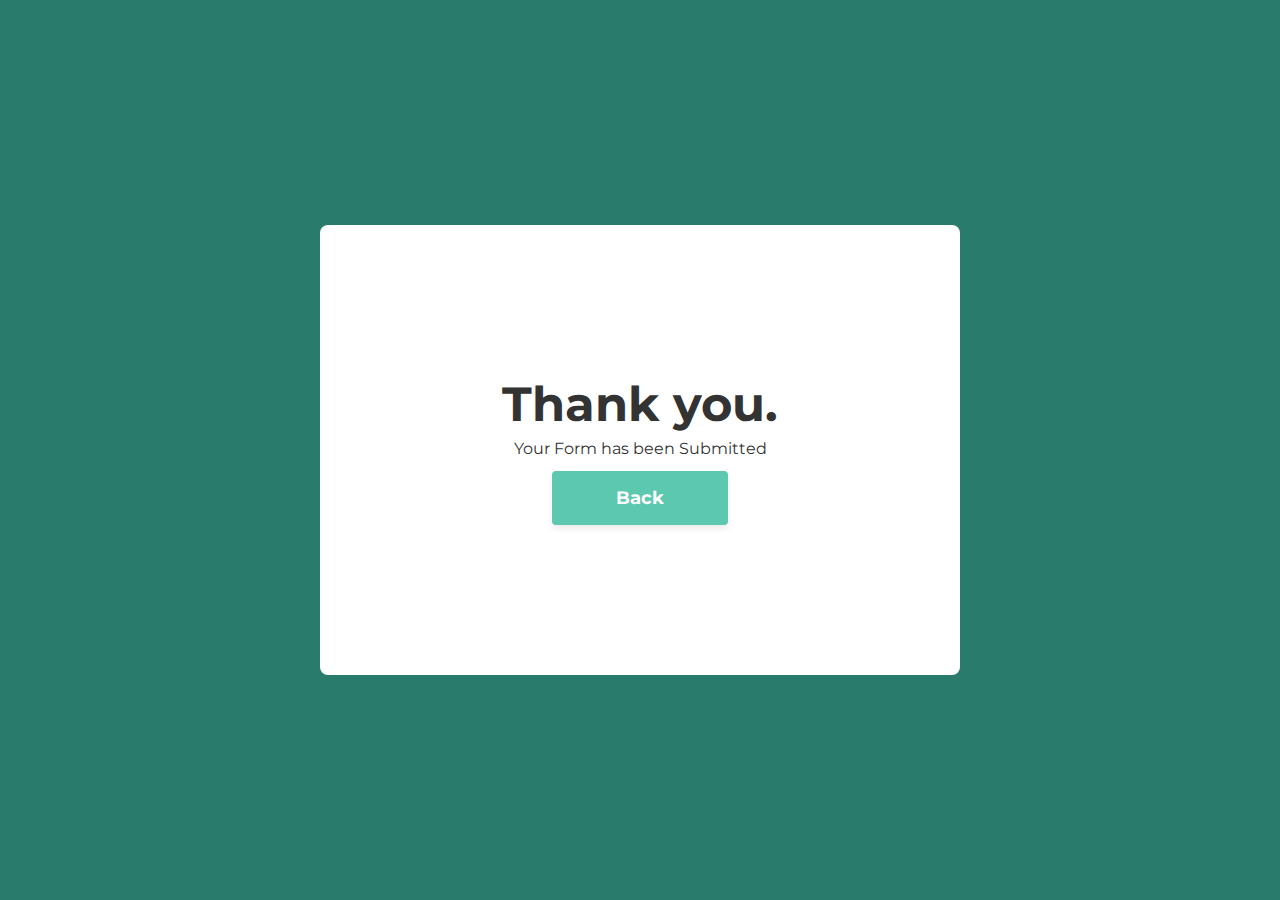
<file: pages/thanks.html>
<!DOCTYPE html>
<html lang="en">
<head>
    <meta charset="UTF-8">
    <meta name="viewport" content="width=device-width, initial-scale=1.0">
    <link rel="stylesheet" href="../assets/css/style.css">
    <title>Dev Safi Ullah DevTest 2</title>
</head>
<body>
    <section class="thank_back">
        <div class="thank_card">
            <h1>Thank you.</h1>
            <p>Your Form has been Submitted</p>
            <a href="../index.html">Back</a>
        </div>
    </section>
</body>
</html>
</file>
<file: assets/css/style.css>
@import url('https://fonts.googleapis.com/css2?family=Montserrat:ital,wght@0,100..900;1,100..900&family=Pinyon+Script&display=swap');

* {
    margin: 0;
    padding: 0;
    box-sizing: border-box;
    font-family: "Montserrat", sans-serif;
}

:root {
    --background-color: #297C6B;
    --text-color: #333;
    --interctive-color: #5BC8AF;
    --basic-font-weight: 700;
}

body {
    color: var(--text-color);
    background-color: #F5F5F5;
}

/* Common Style Start */
.container {
    width: 88%;
    margin: 0 auto;
}

.paragraph_size {
    font-size: .875rem;
    line-height: 1.5rem;
}

.stroke_heading {
    font-size: 3.5rem;
    font-family: sans-serif;
    color: transparent;
    text-transform: uppercase;
}

.image_text_back {
    background-color: #F5F5F5;
}
/* Common Style End */

/* Header Start */
.header_background {
    background-image: 
    linear-gradient(rgba(25, 77, 65, 1), rgba(25, 77, 65, 0.7)), 
    url('../images/hero_back.webp');
background-position: center;
background-size: cover;
background-repeat: no-repeat;
position: relative;
}

.header_nav {
        display: flex;
        justify-content: space-between;
        padding-top: 1.25rem;
        align-items: center;
}

.logo {
    width: 14.131rem;
    height: 2.188rem;
}

.nav_container {
        display: flex;
        align-items: center;
}


/* Header End */

/* Header new Start */
.navbar {
    display: flex;
    justify-content: space-between;
    align-items: center;
    padding: 1rem;
}

.logo {
    color: #fff;
    font-size: 1.5rem;
}

.nav-links {
    list-style: none;
    display: flex;
    align-items: center;
    flex-wrap: wrap;
    justify-content: end;
}

.nav-links a {
    text-decoration: none;
    color: rgba(255, 255, 255, .7);
    font-size: 1.125rem;
    padding: 0.5rem 1rem;
    display: block;
    transition: all .3s ease-in-out;
}

.home_link {
    color: #fff !important;
    font-weight: var(--basic-font-weight);
    text-decoration: underline !important;
}

.nav-links a:hover {
    color: var(--basic-font-weight);
    color: #fff;
    font-weight: bold;
}

.hamburger {
    display: none;
    font-size: 1.5rem;
    color: #fff;
    cursor: pointer;
}

.menu {
    display: flex;
    align-items: center;
}

.call_text {
    color: #fff;
    font-size: .875rem;
    font-weight: var(--basic-font-weight);
    border-left: rgba(255, 255, 255, .7) solid 1px;
    padding-left: 1rem;
}

.call_text span {
color: var(--interctive-color);
}
/* Header new End */

/* Hero Section Start */
.hero_section {
        display: flex;
        align-items: center;
        padding: 4rem 0 12rem 0;
        flex-wrap: wrap;
}

.hero_left {
    width: 50%;
}

.hero_get_heading {
    -webkit-text-stroke: 1px #fff;
}

.hero_text_color {
        color: #fff;
}

.hero_intervention_heading {
    font-size: 3.5rem;
}

.hero_paragraph {
    font-size: .875rem;
    margin-top: .5rem;
    line-height: 1.5rem;
}

.hero_right {
    width: 50%;
    padding-left: 5rem;
}

/* Form Start */
.form_card {
    background: linear-gradient(#2A7D6C, #3E696078);
    border-radius: .75rem;
    padding: 3.188rem 1.75rem;
}

.form_heading {
    color: #fff;
    text-align: center;
    margin-bottom: 2rem;
    font-size: 1.75rem;
}

.form_row {
    display: flex;
    gap: 1rem;
}

.input-container {
    position: relative;
    margin-bottom: 1rem;
    font-size: 1rem;
    flex-grow: 1;
}

.input-field {
    width: 100%;
    padding: 12px 10px;
    border: 1px solid #fff;
    border-radius: 4px;
    font-size: 16px;
    background: transparent;
    color: #fff;
    outline: none;
    position: relative;
    z-index: 1;
}

.input-label {
    position: absolute;
    top: 50%;
    left: 10px;
    transform: translateY(-50%);
    color: #fff;
    font-size: 1rem;
    transition: 0.2s ease all;
    pointer-events: none;
    background-color: transparent;
    padding: 0 5px;
    z-index: 20;
}

.input-field:focus + .input-label,
.input-field:not(:placeholder-shown) + .input-label {
    top: -10px;
    left: 10px;
    transform: translateY(0);
    font-size: 12px;
    color: #fff;
    padding: 0 5px;
    z-index: 20;
    background: linear-gradient(90deg, #2A7D6C 100%, #3E6960 62%);
}

select option {
    color: var(--text-color);
}

.form_submit_btn {
    margin: .8rem auto 0 auto;
    color: #fff;
    background-color: #5BC8AF;
    border-radius: 4px;
    border: none;
    font-size: 1.125rem;
    font-weight: var(--basic-font-weight);
    padding: 1rem 4rem;
    cursor: pointer;
    transition: all .3s ease-in;
    box-shadow: 0px 4px 6px 0px rgba(0, 0, 0, 0.08);
}

.form_submit_btn:hover {
    box-shadow: 0px 8px 6px 0px rgba(0, 0, 0, 0.08);
}

.form_submit_btn:active {
    background-color: #35BB9C;
    box-shadow: 0px 4px 6px 0px rgba(0, 0, 0, 0.08);
}

.mdi-send {
    font-size: 1.125rem;
    margin-right: .5rem;
}

/* Form Tooltip styling */
.error-tooltip {
    position: absolute;
    bottom: -118%;
    left: 50%;
    transform: translateX(-50%);
    background-color: #FF7777;
    color: white;
    padding: 5px 10px;
    border-radius: 4px;
    font-size: 0.875rem;
    white-space: nowrap;
    visibility: hidden;
    opacity: 0;
    transition: opacity 0.3s ease, visibility 0.3s ease;
    z-index: 50;
}

.error-tooltip::before {
    content: "";
    position: absolute;
    top: -18%;
    left: 50%;
    border-width: 8px;
    border-style: solid;
    border-color: transparent transparent #FF7777 transparent ; 
    transform: translateY(-50%);
}

.input-container.error .error-tooltip {
    visibility: visible;
    opacity: 1;
}
.input-container.error .input-field {
    border-color: #FF7777;
}
/* Form End */

/* SVg Start */
.svg_icon {
  position: absolute;
  bottom: 0;
}

.svg_larg_screen {
    display: block;
}

.svg_medium_screen {
    display: none;
}

.svg_small_screen {
    display: none;
}
/* SVg End */
/* Hero Section End */

/* Images Row Start */
.images_row {
    display: flex;
    justify-content: space-between;
    margin-top: 2rem;
}

.image_col {
        width: 33%;
}

.image_col:not(:last-child) {
    padding-right: 1rem;
}

.image_col img {
    height:11.25rem; 
    width: 100%;
}
/* Images Row End */

/* Understand Section Start */
.understand_section {
        margin-top: 4rem;
        padding-bottom: 10rem;
}

.understand_row {
    display: flex;
    justify-content: space-between;
    margin-top: 2rem;
}

.understand_col {
    width: 33%;
}

.understand_col:not(:last-child) {
padding-right: 1rem;
}

.understand_heading .full_text {
    font-size: 2.25rem;
    font-weight: 700 !important;
    color: var(--text-color);
    letter-spacing: -.05rem;
}

.understand_heading span {
    -webkit-text-stroke: 1px var(--text-color);
    font-size: 2.25rem;
}

.success_btn {
    color: var(--interctive-color);
    width: 100%;
    padding: .8rem 0;
    border: 2px solid var(--interctive-color);
    background-color: transparent;
    border-radius: 4px;
    margin-top: 1rem;
    font-size: 1.125rem;
    font-weight: var(--basic-font-weight);
    box-shadow: 0px 4px 6px 0px rgba(0, 0, 0, 0.08);
    transition: all .3s ease-in-out;
    cursor: pointer;
}

.success_btn:hover {
    box-shadow: 0px 8px 6px 0px rgba(0, 0, 0, 0.08);
}

.success_btn:active {
    color: #35BB9C;
    box-shadow: 0px 4px 6px 0px rgba(0, 0, 0, 0.08);
}
/* Understand Section End */

/* Testimonail Section Start */
.testimonial_section {
    background-color: #fff;
    display: flex;
    justify-content: center;
    overflow-y: visible;
}

.carousel {
    position: relative;
    overflow-x: hidden;
    background-color: #fff;
    width: 88%;
}

.carousel-inner {
    display: flex;
    transition: transform 0.5s ease-in-out;
    overflow-y: visible; 
}

.carousel-item {
    min-width: 100%;
    box-sizing: border-box;
    padding: 20px;
    display: flex;
    justify-content: center;
    align-items: center;
    overflow-y: visible;
}

.carousel_card {
    width: 85%;
    margin: 0 auto;
    display: flex;
    justify-content: center; 
    align-items: center;
    position: relative;
    z-index: 100;
}

.testimonial_details {
    background-color: #194D44;
    border-radius: 0 8px 8px 0;
    margin-left: 2rem;
    color: #fff;
    padding: 2.8rem;
}

.testimonial_img {
    width: 14.2rem;
    height: 14.2rem;
    border-radius: 8px 0 0 8px;
}

.testimonial_heading_area {
    color: #fff;
    display: flex;
    justify-content: space-between;
}

.testimonial_heading_area h3 {
    font-size: 1.5rem;
    font-weight: var(--basic-font-weight);
}

.testimonial_heading_area img {
    width: 3.5rem;
    height: 2.538rem;
}

.testimonial_paragraph {
    margin-top: .6rem;
    font-size: 1.125rem;
    font-style: italic;
}

.carousel-controls {
    position: absolute;
    top: 50%;
    width: 100%;
    display: flex;
    justify-content: space-between;
    transform: translateY(-50%);
    pointer-events: none;
}

.carousel-controls .prev,
.carousel-controls .next {
    pointer-events: all;
    cursor: pointer;
    font-size: 2rem;
    color: #EAEAEA;
    user-select: none;
    padding: 10px;
    border-radius: 50%;
}

.carousel-controls .prev:hover,
.carousel-controls .next:hover {
    color: var(--interctive-color);
}

.carousel-controls .prev:active,
.carousel-controls .next:active {
    color: var(--interctive-color);
}

.carousel-dots {
    text-align: center;
    padding: 20px 0;
}

.carousel-dots .dot {
    height: 15px;
    width: 15px;
    margin: 0 5px;
    background-color: #bbb;
    border-radius: 50%;
    display: inline-block;
    cursor: pointer;
}

.carousel-dots .dot.active {
    background-color: #5BC8AF;
}
/* Testimonail Section End */

/* Organize Section Start */
.organize_section {
        background-color:  #fff;
        padding-top: 3rem;
}

.organize_heading_area {
        display: flex;
        align-items: center;
        justify-content: space-between;
}

.right_top {
    flex-grow: 1;
    border-bottom: 1px solid #EAEAEA;
    margin-left: 1rem;
}

.organize_row {
    display: flex;
    width: 100%;
    justify-content: space-between;
    margin-top: 2rem;
    flex-wrap: wrap;
}

.organize_col_one {
    width: 33%;
}

.organize_col {
    width: 33%;
}

.organize_col:not(:last-child) {
    padding-right: 1rem;
}

.organize_para_italic {
    font-style: italic;
    font-size: 1.125rem;
    line-height: 1.75rem;
}

.organize_para_italic span {
        font-weight: 800;
}

.organize_para {
    font-size: .825rem;
    line-height: 1.5rem;
}
/* Organize Section End */

/* Tooltip Section Start */
.tooltip_section {
    background-color: #fff;
    padding: 2rem 0;
}

.tooltip_row {
    width: 100%;
    display: flex;
    justify-content: space-between;
    flex-wrap: wrap;
}

.tooltip_col {
    width: 33%;
}

.tooltip_col:not(:last-child) {
    padding-right: 2rem;
}

.tooltip_tab {
    position: relative;
    border: 2px solid var(--interctive-color);
    display: flex;
    justify-content: center;
    align-items: center;
    padding: 1rem 2rem;
    border-radius: .25rem;
    cursor: pointer;
    transition: all .3s ease-in-out;
}

.tooltip_tab p {
    font-size: 1.125rem;
    font-weight: var(--basic-font-weight);
    transition: all .3s ease-in-out;
    text-align: center;
}

.mdi-information-outline {
    margin-left: 1rem;
    opacity: 0;
    transition: all .3s ease-in-out;
    color: var(--interctive-color);
}

.tooltip_tab:hover .mdi-information-outline {
    opacity: 1;
}

.tooltip_tab:hover p {
    color: var(--interctive-color);
}

/* Tooltip styles */
.tooltip_section {
    background-color: #fff;
}

.tooltip_row {
    width: 100%;
    display: flex;
    justify-content: space-between;
    flex-wrap: wrap;
    position: relative;
    padding-bottom: 3.5rem;
}

.tooltip_col {
    width: 33%;
    position: relative; 
    margin-bottom: 1rem;
}

.tooltip_col:not(:last-child) {
    padding-right: 2rem;
}

.tooltip_tab {
    border: 2px solid var(--interctive-color);
    display: flex;
    justify-content: center;
    align-items: center;
    padding: 1rem 2rem;
    height: 5rem;
    border-radius: 0.25rem;
    cursor: pointer;
    transition: all 0.3s ease-in-out;
    position: relative;
}

.tooltip_tab p {
    font-size: 1.125rem;
    font-weight: var(--basic-font-weight);
    transition: all 0.3s ease-in-out;
    text-align: center;
}

.mdi-information-outline {
    margin-left: 1rem;
    opacity: 0;
    transition: all 0.3s ease-in-out;
    color: var(--interctive-color);
}

.tooltip_tab:hover .mdi-information-outline {
    opacity: 1;
}

.tooltip_tab:hover p {
    color: var(--interctive-color);
}

.tooltip {
    position: absolute;
    bottom: -5rem;
    left: 50%;
    transform: translateX(-50%);
    background-color: #297C6B;
    color: #fff;
    padding: 0.75rem 1rem;
    border-radius: 0.25rem;
    white-space: normal;
    opacity: 0;
    visibility: hidden;
    transition: opacity 0.3s ease-in-out, visibility 0.3s ease-in-out;
    z-index: 1;
    text-align: center;
    width: auto;
    width: 18.75rem;
    word-wrap: break-word;
    font-size: .813rem;
    box-shadow: 0px 4px 8px 0px rgba(0, 0, 0, 0.08);
}

.tooltip_arrow {
    position: absolute;
    top: -9%;
    left: 50%;
    width: 0;
    height: 0;
    border-left: 0.5rem solid transparent;
    border-right: 0.5rem solid transparent;
    border-bottom: 0.5rem solid #297C6B;
}

.tooltip_tab:hover .tooltip {
    opacity: 1;
    visibility: visible;
}

/* Tooltip Section End */

/* Video Section Start */
.video_section {
        display: flex;
        flex-wrap: wrap;
        position: relative;
}

.video_left_side {
    background: linear-gradient(#305D52, #153F38);
    padding: 5.875rem 0 4rem 5%;
    width: 50%;
    /* z-index: 500; */
}

.video_heading {
    font-size: 2.75rem;
    color: #fff;
    font-weight: var(--basic-font-weight);
}

.video_watch {
    -webkit-text-stroke: 1px #fff;
    font-family: sans-serif;
    color: transparent;
    text-transform: uppercase;
}

.video_info_div {
    margin-top: 1rem;
}

.video_sub_heading {
    display: flex;
    align-items: center;
}


.video_sub_heading h2 {
        color: #fff;
        font-size: 1.5rem;
        font-weight: var(--basic-font-weight);
        margin-left: 1rem;
}

.mdi-check {
    color: var(--interctive-color);
}

.video_info_div p {
        color: #fff;
        font-size: 1.125rem;
        line-height: 1.75rem;
        padding-right: 5.875rem;
        padding-left: 2rem;
        margin-top: .5rem;
}

.video_right_side {
    width: 50%;
    position: relative;
}

.source_video {
    width: 100%;
    height: 100%;
    object-fit: cover;
    position: absolute;
}

.video_passive {
    position: absolute;
    width: 13rem;
    height: 13rem;
    top: 50%;
  left: 50%;
  transform: translate(-50%, -50%);
    cursor: pointer;
    transition: all .5s ease-in-out;
    z-index: 40;
}

/* .video_active {
    position: absolute;
    width: 13.5rem;
    height: 13.5rem;
    top: 50%;
    left: 50%;
    transform: translate(-50%, -50%);
    cursor: pointer;
    display: none;
    transition: all .5s ease-in-out;
} */

.logo_video {
    position: absolute;
    bottom: 1rem;
    right: 1rem;
}

.video_passive:hover {
   width: 14rem;
   height: 14rem;
}

/* .video_passive:hover ~ .video_active {
    display: block;
}

.video_passive:active ~ .video_active {
    display: block;
} */

.video_popup {
    display: none;
    position: fixed;
    z-index: 400;
    left: 0;
    top: 0;
    width: 100%;
    height: 100%;
    overflow: auto;
    background-color: rgb(0,0,0);
    background-color: rgba(0,0,0,0.4);
}

/* Popup content */
.popup_content {
    position: relative;
    margin: auto;
    padding: 0;
    width: 80%;
    max-width: 700px;
    background-color: #fefefe;
    box-shadow: 0 5px 15px rgba(0,0,0,0.3);
    animation-name: animatetop;
    animation-duration: 0.4s;
}

@keyframes animatetop {
    from {top: -300px; opacity: 0}
    to {top: 0; opacity: 1}
}

.close_button {
    color: white;
    float: right;
    font-size: 28px;
    font-weight: bold;
    background-color: red;
    padding: 10px;
}

.close_button:hover,
.close_button:focus {
    color: #000;
    text-decoration: none;
    cursor: pointer;
}

.popup_video {
    width: 100%;
    height: auto;
}
/* Video Section End */

/* Footer Section Start */
.footer_row {
    display: flex;
    justify-content: space-between;
    font-size: .875rem;
    padding: 2rem 0;
    color: #757575;
    flex-wrap: wrap;
}

.footer_link {
        color: #757575;
        text-decoration: none;
        padding: 0 1rem;
        display: inline-block;
}

.footer_link:not(:last-child) {
        border-right: 1px solid #757575;
}

.footer_link:hover {
    font-weight: bold;
}
/* Footer Section End */

/* Thank You Start */
.thank_back {
        background: var(--background-color);
        height: 100vh;
        width: 100%;
        display: flex;
        justify-content: center;
        align-items: center;
}

.thank_card {
    background: #fff;
    width: 50%;
    height: 50%;
    display: flex;
    flex-direction: column;
    align-items: center;
    justify-content: center;
    border-radius: .5rem;
}

.thank_card h1 {
        font-size: 3rem;
        font-weight: var(--basic-font-weight);
}

.thank_card p {
        margin-top: .4rem;
}

.thank_card a {
    text-decoration: none;
    margin: .8rem auto 0 auto;
    color: #fff;
    background-color: #5BC8AF;
    border-radius: 4px;
    border: none;
    font-size: 1.125rem;
    font-weight: var(--basic-font-weight);
    padding: 1rem 4rem;
    cursor: pointer;
    transition: all .3s ease-in;
    box-shadow: 0px 4px 6px 0px rgba(0, 0, 0, 0.08);
}



.thank_card a:hover {
    box-shadow: 0px 8px 6px 0px rgba(0, 0, 0, 0.08);
}

.thank_card a:active {
    background-color: #35BB9C;
    box-shadow: 0px 4px 6px 0px rgba(0, 0, 0, 0.08);
}

/* Thank You End */


/* ***************************************** */
.box {
    z-index: 20;
  }
  
  .box:after {
    content: "";
    position: absolute;
    z-index: -1;
    top: 0;
    left: 40%;
    bottom: 0;
    width: 28%;
    background: linear-gradient(#305D52, #153F38);
  }
  .box:after {
    -webkit-mask:
      radial-gradient(80% 100% at left   ,white 79.5%,transparent 80%) top,
      radial-gradient(80% 100% at right  ,transparent 79.5%,white 80%) bottom;
    mask:
      radial-gradient(80% 100% at left   ,white 79.5%,transparent 80%) top,
      radial-gradient(80% 100% at right  ,transparent 79.5%,white 80%) bottom;
    -webkit-mask-size:100% 50.1%;
    -webkit-mask-repeat:no-repeat;
    mask-size:100% 50.1%;
    mask-repeat:no-repeat;
    background: linear-gradient(#305D52, #153F38);
    z-index: -1;
  }

  

/* Responsive CSS */
@media (max-width: 1157px) {
    .carousel_card {
                width: 90%;
    }
}

@media (max-width: 1095px) {
    .carousel_card {
        width: 95%;
}
}

@media (max-width: 1040px) {
    .carousel_card {
        width: 100%;
}
}

@media (max-width: 992px) {

    .container {
            width: 95%;
    }

    .hero_section {
        display: block;
    }

    .hero_left {
        width: 100%;
        text-align: center;
    }

    .hero_right {
        width: 100%;
        padding-left: 0;
        margin: 3rem auto 0 auto;
    }

    .svg_larg_screen {
        display: none;
    }

    .svg_medium_screen {
        display: block;
    }

    .svg_small_screen {
        display: none;
    }

    .understand_row {
        flex-wrap: wrap;
        margin-top: 2rem;
    }

    .understand_col {
            width: 50% !important;

    }

    .understand_col:nth-child(2) {
        order: 3;
        margin-top: -4.3rem;
    }

    .understand_col:nth-child(3) {
        order: 2;
    }

    .col_movetext {
         display: none;
    }

    .understand_col:nth-child(3)::before {
        content: 'Qualitative and quantitative studies published from 2005 to 2016 examining the social needs of older adults were eligible for inclusion.';
    }   
    
    .success_btn  {
            margin-top: 2rem;
    }

   .carousel-controls {
            display: none;
   }

   .carousel {
    width: 98%;
   }

   .organize_col_one {
    width: 90%;
    margin-bottom: 1rem;
}

.organize_col {
    width: 50%;
}
}

@media (max-width: 956px) {
    .call_text {
        border-left: none;
    }
}

@media (max-width: 889px) {
    .testimonial_details {
            padding: 2rem;
    }
}

@media (max-width: 780px) {
    .testimonial_details {
        padding: 1.5rem;
}

.tooltip_col {
    width: 48.5%;
}

.video_left_side {
    width: 100%;
    padding-bottom: 6rem;
}

.video_right_side {
    width: 100%;
    height: 25rem;
}

.logo_video {
        left: 30%;
}

.source_video {
    height: 25rem;
}

.video_passive {
        width: 12rem;
        height: 12rem;
        top: 2rem;
}

/* .video_active {
    width: 12.5rem;
    height: 12.5rem;
    top: -6rem;
} */

.footer_row {
        padding: 1rem;
        justify-content: center;
        align-items: center;
}

.footer_left {
        width: 100%;
}

.footer_left p {
    text-align: center;
}

.footer_right {
        width: 100%;
        margin-top: .8rem;
}

.footer_links {
    text-align: center;
}

/* Video cureve Start  */  
  .box:after{
    height:200px;
    content:"";
    position:absolute;
    top: 55%;
    left:0;
    right:0;
    width: 100vw;
    z-index: 300 !important;
    background:  #153F38;

  }
  
  .box:after {
    height:200px;
    -webkit-mask:
      radial-gradient(100% 80% at top   ,white 79.5%,transparent 80%) left,
      radial-gradient(100% 80% at bottom,transparent 79.5%,white 80%) right;
    mask:
      radial-gradient(100% 80% at top   ,white 79.5%,transparent 80%) left,
      radial-gradient(100% 80% at bottom,transparent 79.5%,white 80%) right;
    -webkit-mask-size:50.1% 100%;
    -webkit-mask-repeat:no-repeat;
    mask-size:50.1% 100%;
    mask-repeat:no-repeat;
    background: #153F38;
    z-index: 300 !important;
  }
/* Video cureve End */

}

@media (max-width: 700px) {
    .testimonial_details {
        margin-left: .5rem;
        padding: 1rem;
}
}

@media (max-width: 694px) {
    .nav-links {
        flex-direction: column;
        position: absolute;
        top: 60px;
        right: 0;
        background-image: linear-gradient(90deg, #194D41 100%, #194D41 70%);
        width: 100%;
        display: none;
    }

    .nav-links input[type="checkbox"] {
        display: none;
    }

    .hamburger {
        display: block;
    }

    .menu {
        flex-direction: column;
        width: 100%;
    }

    .menu li {
        width: 100%;
    }

    .menu li a {
        padding: 1rem;
        text-align: center;
        width: 100%;
    }

    .nav-links.show {
        display: flex;
    }

    .call_text {
        display: none;
    }
}

@media (max-width: 600px) {
    .form_row {
        display: block;
        
    }

    .form_submit_btn {
        width: 100%;
    }

    .hero_get_heading {
        font-size: 3rem;
    }

    .hero_intervention_heading {
        font-size: 3rem;
    }

    .svg_larg_screen {
        display: none;
    }

    .svg_medium_screen {
        display: none;
    }

    .svg_small_screen {
        display: block;
    }

    .images_row {
        display: none;
    }

    .understand_col {
        width: 100% !important;

}

.understand_col:nth-child(2) {
    order: 2;
    margin-top: 1.5rem;
}

.understand_col:nth-child(3) {
    order: 3;
    margin-top: 1.5rem;
}

.col_movetext {
     display: inline;
}

.understand_col:nth-child(3)::before {
    content: '';
}   

.success_btn  {
        margin-top: 1rem;
}

.understand_section {
    padding-bottom: 2rem;
}

.carousel {
    background-color: #F5F5F5;
    padding-top: 9rem;
}

.testimonial_details {
        border-radius: .5rem;
}

.carousel_card {
    position: relative;
}

.testimonial_img {
    position: absolute;
    top: -60%;
    border-radius: .6rem .6rem 0 0;
}

.testimonail_heading {
        margin-top: 5rem;
}

.organize_section {
    background-color: #F5F5F5;
    margin-top: 0;
}

.organize_col {
    width: 100%;
    margin-bottom: 1rem;
}

.tooltip_section {
    background-color: #F5F5F5;
    padding-top: 0;
}

.tooltip_col {
    width: 100%;
}

.video_passive {
    top: 3rem;
}

.box:after {
    top: 60%;
}

}

@media (max-width: 494px) {
    .testimonial_img {
        top: -50%;
    }

    .video_heading {
            text-align: center;
    }

    .video_watch {
        display: block;
    }

    .video_info_div p {
        padding-right: 1rem;
    }

    .logo_video {
        left: 20%;
}

.video_passive {
    left: 50%;
}

/* .video_active {
    left: 24%;
} */

.footer_row {
    padding: 0;
}

.footer_left {
    margin-top: .8rem;
}

.footer_right {
    margin-bottom: .8rem;
}
}

@media (max-width: 431px) {
    .box:after {
        top: 65%;
    }
}

@media (max-width: 400px) {
    .hero_get_heading {
        font-size: 2.5rem;
    }

    .hero_intervention_heading {
        font-size: 2.5rem;
    }
}
</file>
